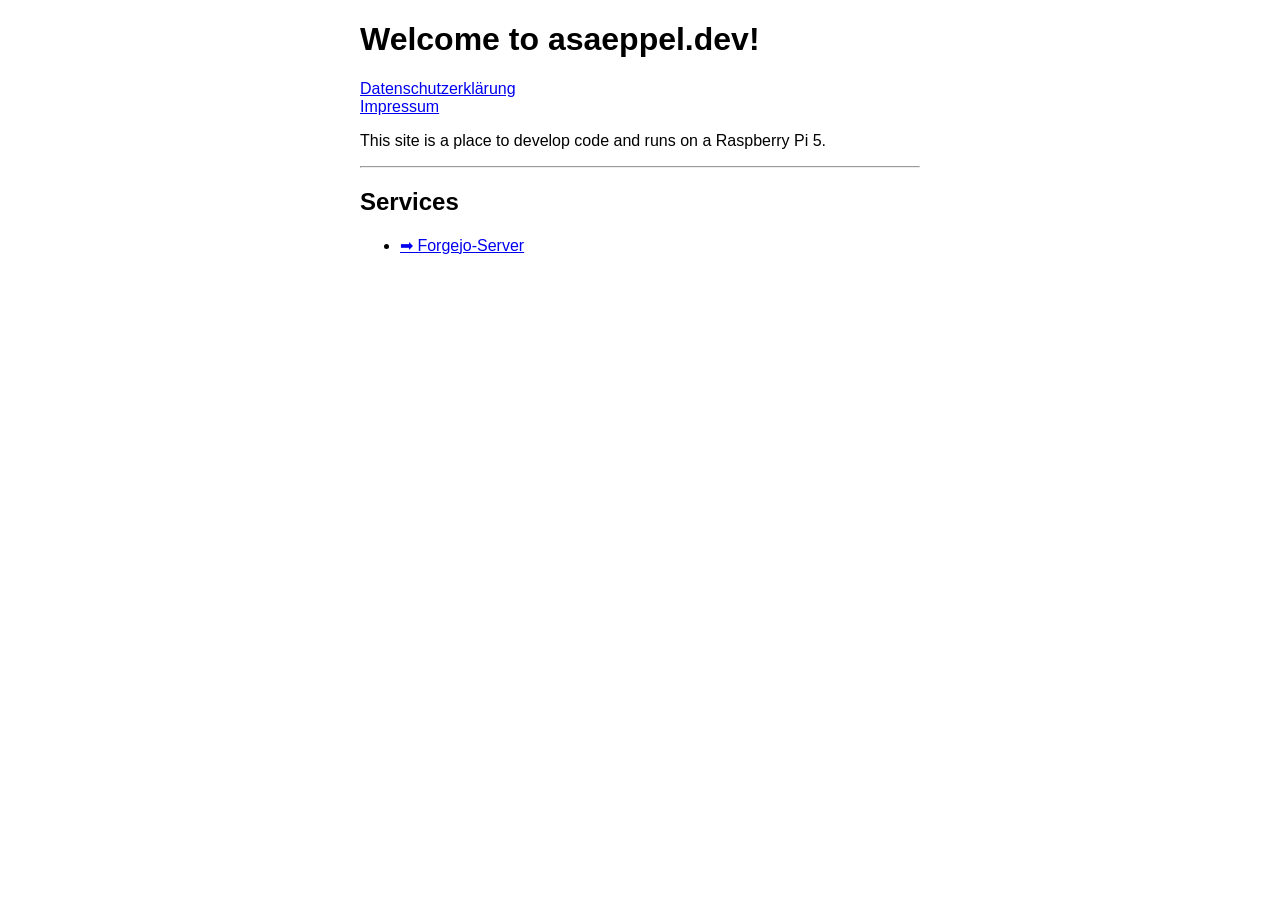
<file: legal/index.html>
<!-- Copyright (c) 2026 asaeppel4231, forgejo_admin (same identity)
 * Licensed under the CC BY NC ND 4.0.
 * https://creativecommons.org/licenses/by-nc-nd/4.0/
 * ... or look at the LICENSE.md file in this repository for more information.
 -->
<!DOCTYPE html>
<html>
<head>
<meta charset="UTF-8">
<title>Welcome to asaeppel.dev!</title>
<style>
html { color-scheme: light dark; }
body { width: 35em; margin: 0 auto;
font-family: Tahoma, Verdana, Arial, sans-serif; }
</style>
</head>
<body>
<h1>Welcome to asaeppel.dev!</h1>

<a href="/datenschutzerklärung">Datenschutzerklärung</a>
<br>
<a href="/impressum">Impressum</a>
<br>
<p>This site is a place to develop code and runs on a Raspberry Pi 5. </p>

<hr>
<h2>Services</h2>
<ul>
  <li><a href="https://code.asaeppel.dev/">&#x27A1; Forgejo-Server</a></li>
</ul>

</body>
</html>
</file>
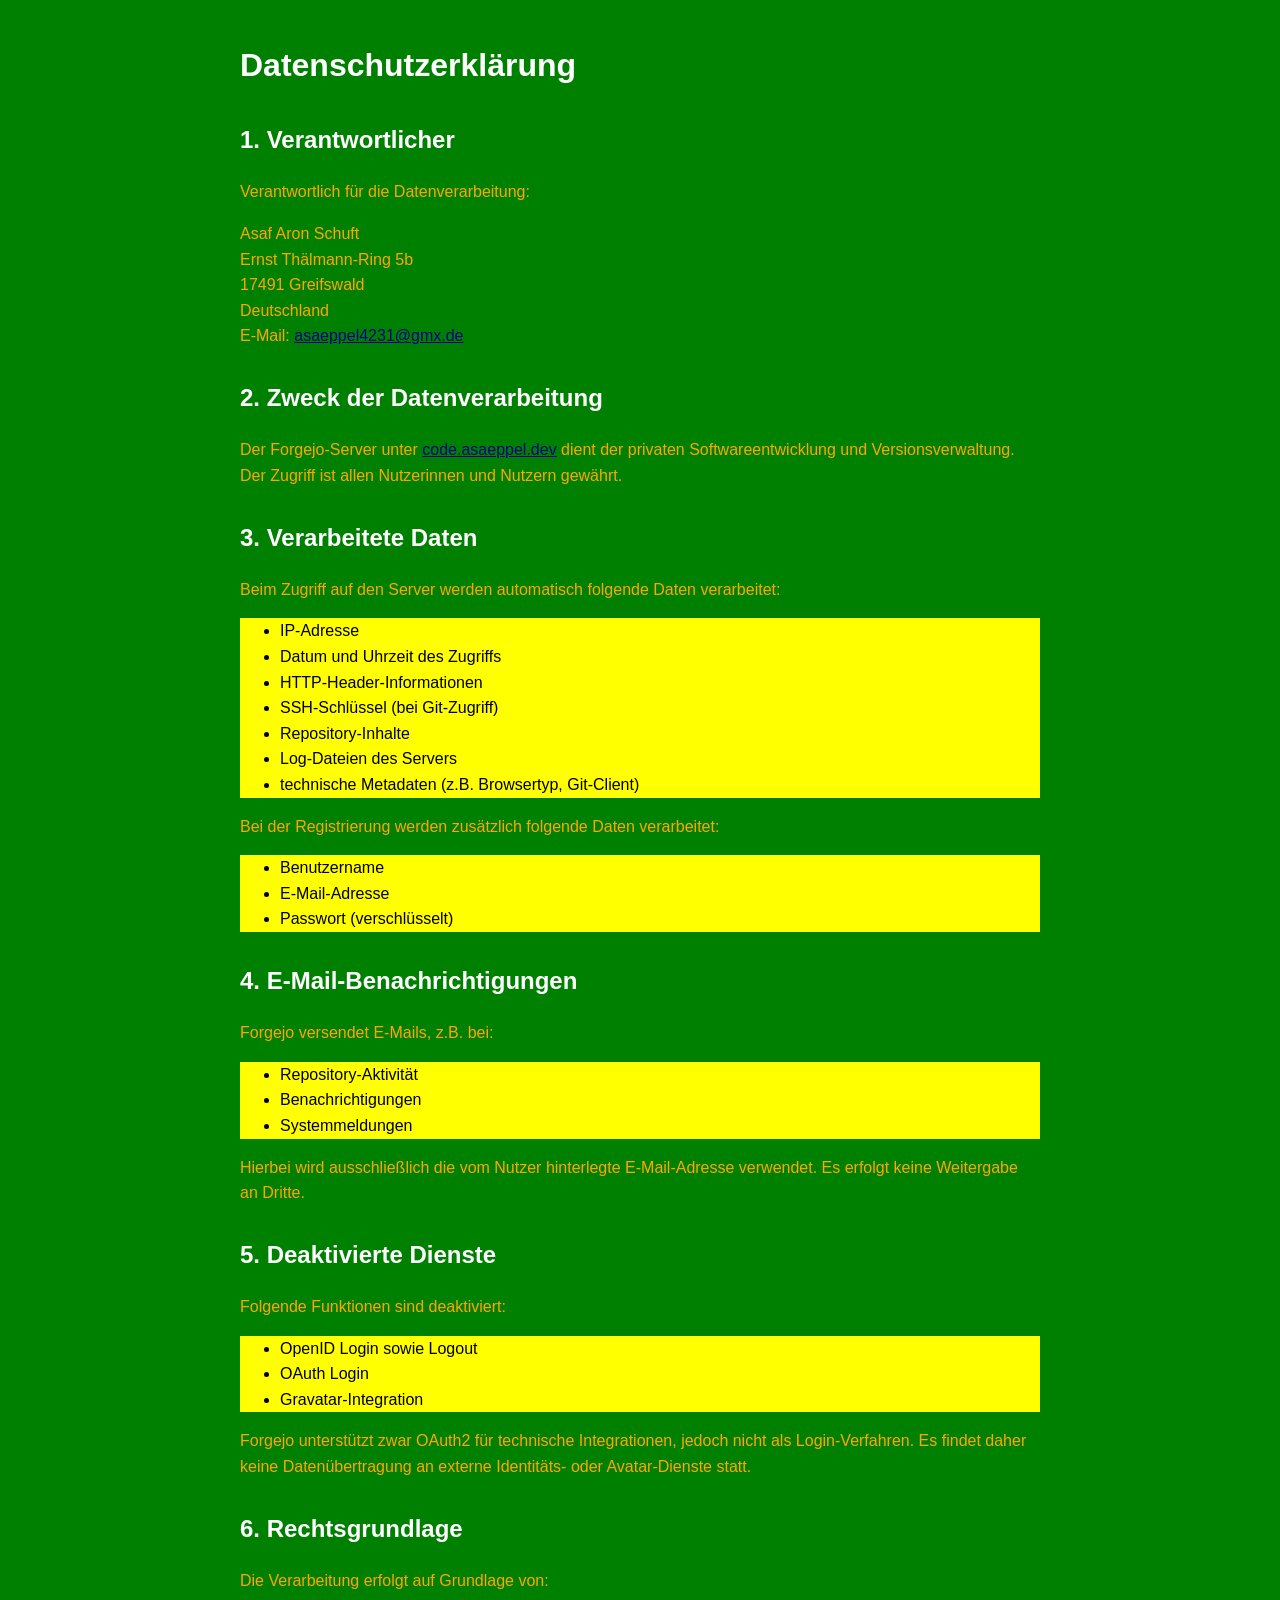
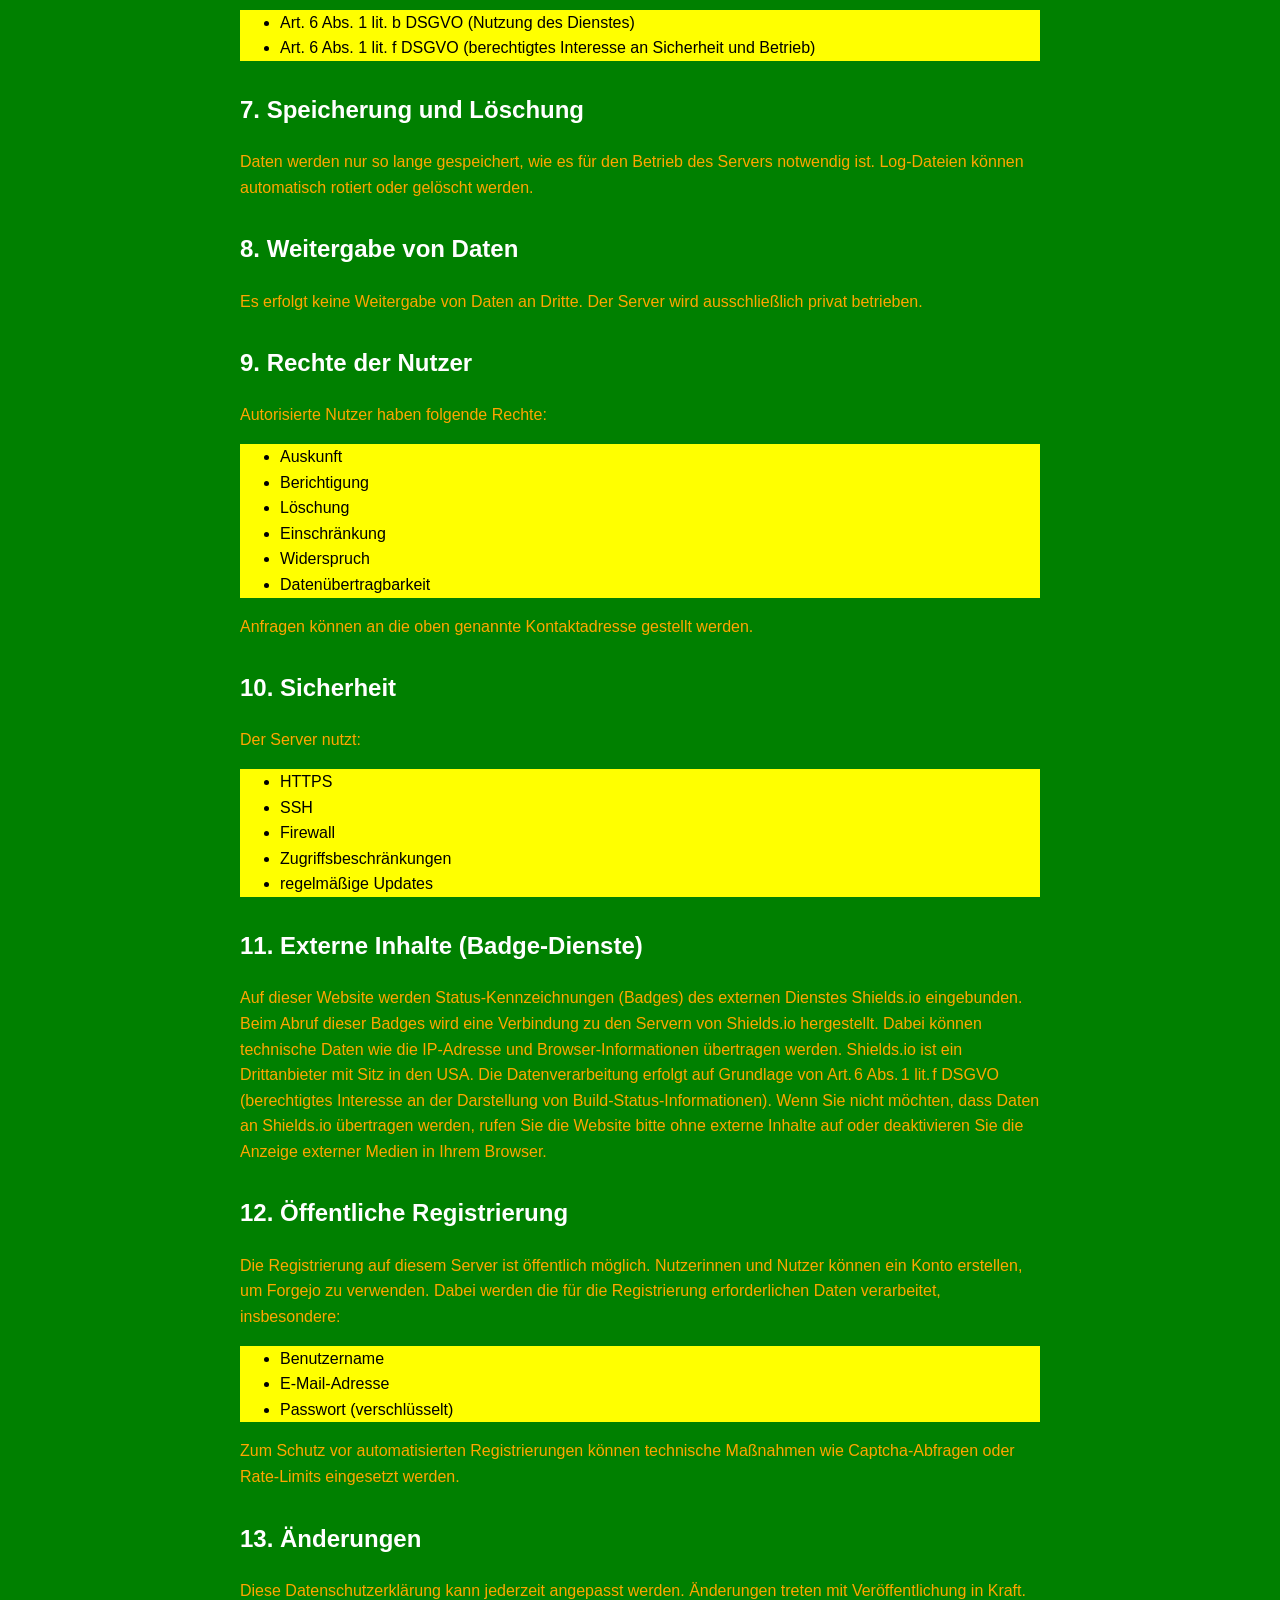
<file: legal/datenschutzerklärung.html>
<!-- Attention: This file is UNLICENSED !!! See LICENSE.md file of this repository -->
<!DOCTYPE html>
<html lang="de">
<head>
    <meta charset="UTF-8">
    <meta name="viewport" content="width=device-width, initial-scale=1.0">
    <title>Datenschutzerklärung</title>
    <link rel="stylesheet" href="style.css">
</head>
<body>
    <main>
        <h1>Datenschutzerklärung</h1>

        <h2>1. Verantwortlicher</h2>
        <p>
            Verantwortlich für die Datenverarbeitung:
        </p>
        <p>
            Asaf Aron Schuft<br>
            Ernst Thälmann-Ring 5b<br>
            17491 Greifswald<br>
            Deutschland<br>
            E-Mail: <a href="mailto:asaeppel4231@gmx.de">asaeppel4231@gmx.de</a>
        </p>

        <h2>2. Zweck der Datenverarbeitung</h2>
        <p>
            Der Forgejo-Server unter <a href="https://code.asaeppel.dev">code.asaeppel.dev</a> dient der privaten
            Softwareentwicklung und Versionsverwaltung. Der Zugriff ist allen Nutzerinnen und Nutzern gewährt.
        </p>

        <h2>3. Verarbeitete Daten</h2>
        <p>Beim Zugriff auf den Server werden automatisch folgende Daten verarbeitet:</p>
        <ul>
            <li>IP-Adresse</li>
            <li>Datum und Uhrzeit des Zugriffs</li>
            <li>HTTP-Header-Informationen</li>
            <li>SSH-Schlüssel (bei Git-Zugriff)</li>
            <li>Repository-Inhalte</li>
            <li>Log-Dateien des Servers</li>
            <li>technische Metadaten (z.B. Browsertyp, Git-Client)</li>
        </ul>
        <p>
        Bei der Registrierung werden zusätzlich folgende Daten verarbeitet:
        </p>
        <ul>
            <li>Benutzername</li>
            <li>E-Mail-Adresse</li>
            <li>Passwort (verschlüsselt)</li>
        </ul>


        <h2>4. E-Mail-Benachrichtigungen</h2>
        <p>Forgejo versendet E-Mails, z.B. bei:</p>
        <ul>
            <li>Repository-Aktivität</li>
            <li>Benachrichtigungen</li>
            <li>Systemmeldungen</li>
        </ul>
        <p>
        Hierbei wird ausschließlich die vom Nutzer hinterlegte E-Mail-Adresse verwendet.
        Es erfolgt keine Weitergabe an Dritte.
        </p>

        <h2>5. Deaktivierte Dienste</h2>
        <p>Folgende Funktionen sind deaktiviert:</p>
        <ul>
            <li>OpenID Login sowie Logout</li>
            <li>OAuth Login</li>
            <li>Gravatar-Integration</li>
        </ul>
        <p>
        Forgejo unterstützt zwar OAuth2 für technische Integrationen, jedoch nicht als
        Login-Verfahren. Es findet daher keine Datenübertragung an externe Identitäts- oder
        Avatar-Dienste statt.
        </p>

        <h2>6. Rechtsgrundlage</h2>
        <p>Die Verarbeitung erfolgt auf Grundlage von:</p>
        <ul>
            <li>Art. 6 Abs. 1 lit. b DSGVO (Nutzung des Dienstes)</li>
            <li>Art. 6 Abs. 1 lit. f DSGVO (berechtigtes Interesse an Sicherheit und Betrieb)</li>
        </ul>

        <h2>7. Speicherung und Löschung</h2>
        <p>
            Daten werden nur so lange gespeichert, wie es für den Betrieb des Servers notwendig ist.
            Log-Dateien können automatisch rotiert oder gelöscht werden.
        </p>

        <h2>8. Weitergabe von Daten</h2>
        <p>
            Es erfolgt keine Weitergabe von Daten an Dritte. Der Server wird ausschließlich privat betrieben.
        </p>

        <h2>9. Rechte der Nutzer</h2>
        <p>Autorisierte Nutzer haben folgende Rechte:</p>
        <ul>
            <li>Auskunft</li>
            <li>Berichtigung</li>
            <li>Löschung</li>
            <li>Einschränkung</li>
            <li>Widerspruch</li>
            <li>Datenübertragbarkeit</li>
        </ul>
        <p>
            Anfragen können an die oben genannte Kontaktadresse gestellt werden.
        </p>

        <h2>10. Sicherheit</h2>
        <p>Der Server nutzt:</p>
        <ul>
            <li>HTTPS</li>
            <li>SSH</li>
            <li>Firewall</li>
            <li>Zugriffsbeschränkungen</li>
            <li>regelmäßige Updates</li>
        </ul>
<h2>11. Externe Inhalte (Badge-Dienste)</h2>
<p>
Auf dieser Website werden Status‑Kennzeichnungen (Badges) des externen Dienstes Shields.io eingebunden. Beim Abruf dieser Badges wird eine Verbindung zu den Servern von Shields.io hergestellt. Dabei können technische Daten wie die IP‑Adresse und Browser‑Informationen übertragen werden.
Shields.io ist ein Drittanbieter mit Sitz in den USA. Die Datenverarbeitung erfolgt auf Grundlage von Art. 6 Abs. 1 lit. f DSGVO (berechtigtes Interesse an der Darstellung von Build‑Status‑Informationen).
Wenn Sie nicht möchten, dass Daten an Shields.io übertragen werden, rufen Sie die Website bitte ohne externe Inhalte auf oder deaktivieren Sie die Anzeige externer Medien in Ihrem Browser.
</p>
        <h2>12. Öffentliche Registrierung</h2>
        <p>
        Die Registrierung auf diesem Server ist öffentlich möglich. Nutzerinnen und Nutzer
        können ein Konto erstellen, um Forgejo zu verwenden. Dabei werden die für die
        Registrierung erforderlichen Daten verarbeitet, insbesondere:
        </p>
        <ul>
            <li>Benutzername</li>
            <li>E-Mail-Adresse</li>
            <li>Passwort (verschlüsselt)</li>
        </ul>
        <p>
        Zum Schutz vor automatisierten Registrierungen können technische Maßnahmen wie
        Captcha-Abfragen oder Rate-Limits eingesetzt werden.
        </p>

        <h2>13. Änderungen</h2>
        <p>
            Diese Datenschutzerklärung kann jederzeit angepasst werden. Änderungen treten mit
            Veröffentlichung in Kraft.
        </p>
    </main>
</body>
</html>
</file>
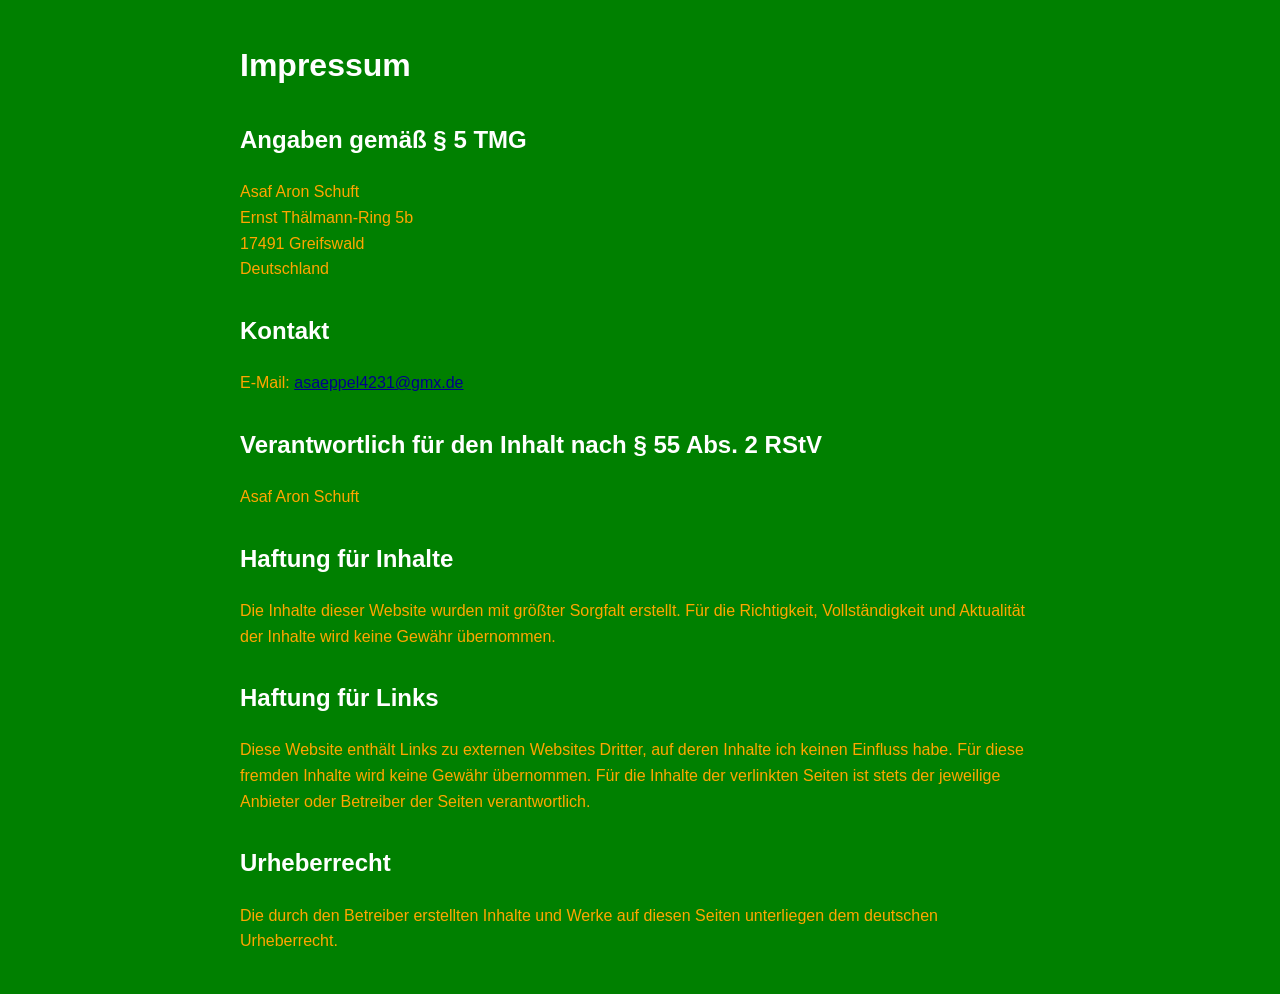
<file: legal/impressum.html>
<!-- Attention: This file is UNLICENSED !!! See LICENSE.md file of this repository -->
<!DOCTYPE html>
<html lang="de">
<head>
    <meta charset="UTF-8">
    <meta name="viewport" content="width=device-width, initial-scale=1.0">
    <title>Impressum</title>
    <link rel="stylesheet" href="style.css">
</head>
<body>
    <h1>Impressum</h1>

    <h2>Angaben gemäß § 5 TMG</h2>
    <p>
    Asaf Aron Schuft<br>
    Ernst Thälmann-Ring 5b<br>
    17491 Greifswald<br>
    Deutschland
    </p>

    <h2>Kontakt</h2>
    <p>E-Mail: <a href="mailto:asaeppel4231@gmx.de">asaeppel4231@gmx.de</a></p>

    <h2>Verantwortlich für den Inhalt nach § 55 Abs. 2 RStV</h2>
    <p>Asaf Aron Schuft</p>

    <h2>Haftung für Inhalte</h2>
    <p>
    Die Inhalte dieser Website wurden mit größter Sorgfalt erstellt. Für die Richtigkeit,
    Vollständigkeit und Aktualität der Inhalte wird keine Gewähr übernommen.
    </p>

    <h2>Haftung für Links</h2>
    <p>
    Diese Website enthält Links zu externen Websites Dritter, auf deren Inhalte ich keinen
    Einfluss habe. Für diese fremden Inhalte wird keine Gewähr übernommen. Für die Inhalte
    der verlinkten Seiten ist stets der jeweilige Anbieter oder Betreiber der Seiten
    verantwortlich.
    </p>

    <h2>Urheberrecht</h2>
    <p>
    Die durch den Betreiber erstellten Inhalte und Werke auf diesen Seiten unterliegen dem
    deutschen Urheberrecht.
    </p>
</body>
</html>
</file>
<file: legal/style.css>
/* Copyright (c) 2026 asaeppel4231, forgejo_admin (same identity)
 * Licensed under the GNU GPLv3.
 * https://www.gnu.org/licenses/gpl-3.0.html
 * ... or look at the LICENSE.md file in this repository for more information.
 */
 
body {
    font-family: sans-serif;
    max-width: 800px;
    margin: 40px auto;
    padding: 0 20px;
    line-height: 1.6;
    color: #222;
    background-color: green;
}
h1 {
    margin-bottom: 20px;
    color: white;
}
h2 {
    margin-top: 30px;
    color: white;
}
a {
    color: darkblue;
}
p {
    color: orange;
}
ul {
    background-color: yellow;
}
li {
    color: black;
}
</file>
